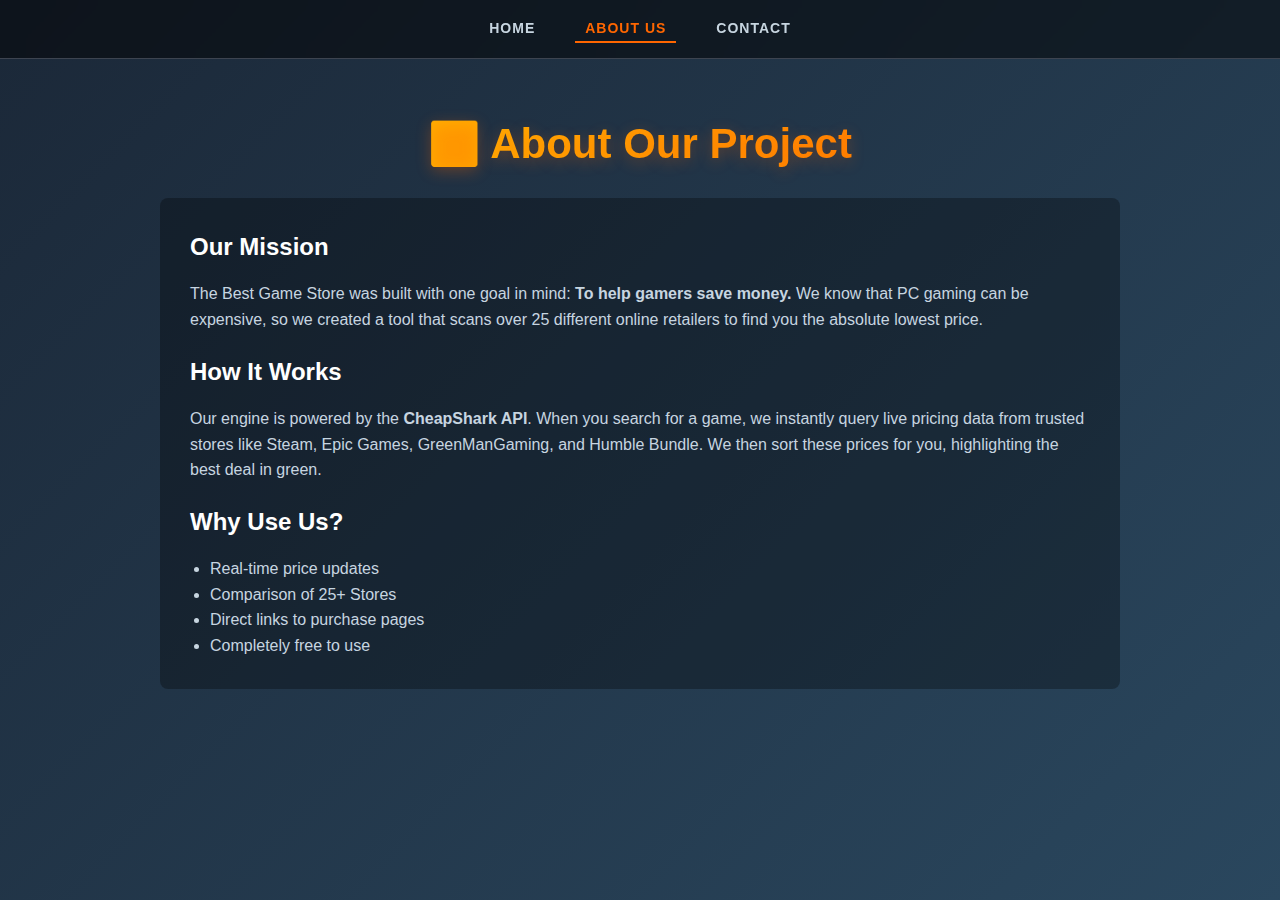
<file: about.html>
<!DOCTYPE html>
<html lang="en">
<head>
    <meta charset="UTF-8">
    <meta name="viewport" content="width=device-width, initial-scale=1.0">
    <title>About Us - The Best Game Store</title>
    <link rel="stylesheet" href="style.css">
</head>
<body>

    <nav class="navbar">
        <div class="nav-content">
            <a href="index.html" class="nav-link">Home</a>
            <a href="about.html" class="nav-link active">About Us</a>
            <a href="contact.html" class="nav-link">Contact</a>
        </div>
    </nav>

    <div class="container">
        <div class="logo">ℹ️ About Our Project</div>

        <div style="background: rgba(0,0,0,0.3); padding: 30px; border-radius: 8px; line-height: 1.6;">
            <h2 style="color: white; margin-bottom: 15px;">Our Mission</h2>
            <p style="margin-bottom: 20px;">
                The Best Game Store was built with one goal in mind: <strong>To help gamers save money.</strong> 
                We know that PC gaming can be expensive, so we created a tool that scans over 25 different online 
                retailers to find you the absolute lowest price.
            </p>

            <h2 style="color: white; margin-bottom: 15px;">How It Works</h2>
            <p style="margin-bottom: 20px;">
                Our engine is powered by the <strong>CheapShark API</strong>. When you search for a game, 
                we instantly query live pricing data from trusted stores like Steam, Epic Games, GreenManGaming, 
                and Humble Bundle. We then sort these prices for you, highlighting the best deal in green.
            </p>

            <h2 style="color: white; margin-bottom: 15px;">Why Use Us?</h2>
            <ul style="margin-left: 20px; color: #c7d5e0;">
                <li>Real-time price updates</li>
                <li>Comparison of 25+ Stores</li>
                <li>Direct links to purchase pages</li>
                <li>Completely free to use</li>
            </ul>
        </div>
    </div>

</body>
</html>
</file>
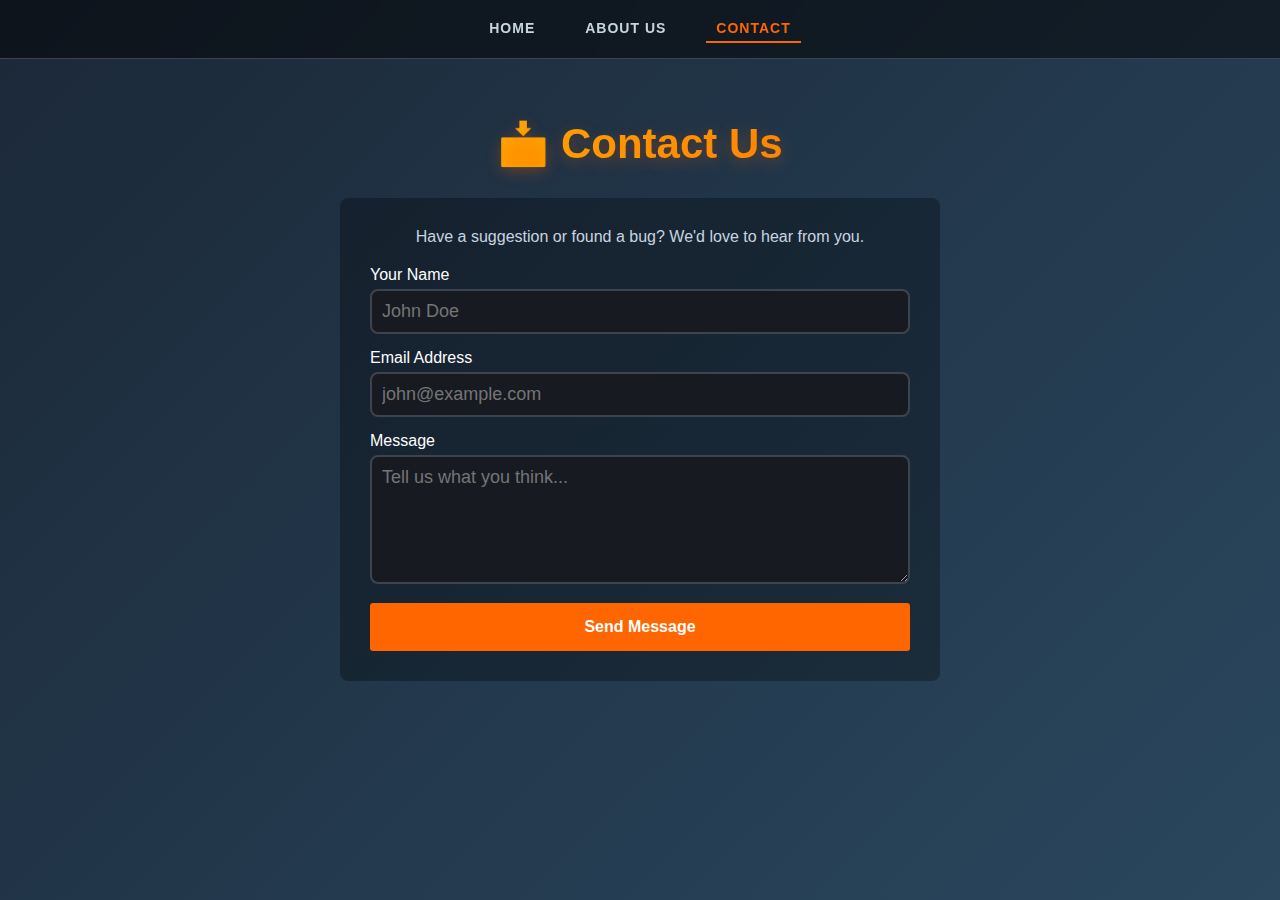
<file: contact.html>
<!DOCTYPE html>
<html lang="en">
<head>
    <meta charset="UTF-8">
    <meta name="viewport" content="width=device-width, initial-scale=1.0">
    <title>Contact - The Best Game Store</title>
    <link rel="stylesheet" href="style.css">
</head>
<body>

    <nav class="navbar">
        <div class="nav-content">
            <a href="index.html" class="nav-link">Home</a>
            <a href="about.html" class="nav-link">About Us</a>
            <a href="contact.html" class="nav-link active">Contact</a>
        </div>
    </nav>

    <div class="container">
        <div class="logo">📩 Contact Us</div>

        <div style="background: rgba(0,0,0,0.3); padding: 30px; border-radius: 8px; max-width: 600px; margin: 0 auto;">
            <p style="margin-bottom: 20px; text-align: center;">
                Have a suggestion or found a bug? We'd love to hear from you.
            </p>

            <form action="#" style="display: flex; flex-direction: column; gap: 15px;">
                
                <div>
                    <label style="display: block; margin-bottom: 5px; color: white;">Your Name</label>
                    <input type="text" class="search-input" placeholder="John Doe" style="padding: 10px;">
                </div>

                <div>
                    <label style="display: block; margin-bottom: 5px; color: white;">Email Address</label>
                    <input type="email" class="search-input" placeholder="john@example.com" style="padding: 10px;">
                </div>

                <div>
                    <label style="display: block; margin-bottom: 5px; color: white;">Message</label>
                    <textarea class="search-input" rows="5" placeholder="Tell us what you think..." style="padding: 10px; font-family: inherit;"></textarea>
                </div>

                <button type="submit" class="deal-btn" style="width: 100%; padding: 15px; font-size: 16px; border: none; cursor: pointer;">
                    Send Message
                </button>

            </form>
        </div>
    </div>

</body>
</html>
</file>
<file: style.css>
/* --- RESET & BASE --- */
* { margin: 0; padding: 0; box-sizing: border-box; }

body {
    font-family: 'Segoe UI', Tahoma, Geneva, Verdana, sans-serif;
    background: linear-gradient(135deg, #1b2838 0%, #2a475e 100%);
    color: #c7d5e0;
    min-height: 100vh;
    display: flex;
    flex-direction: column;
    align-items: center;
}

.container {
    width: 100%;
    max-width: 1000px; /* Widened slightly for grid */
    padding: 40px 20px;
}

/* --- HEADER --- */
.logo {
    text-align: center;
    font-size: 42px;
    font-weight: 800;
    margin-bottom: 30px;
    background: linear-gradient(90deg, #ffcc00 0%, #ff6600 100%); /* New Gold/Orange Theme */
    -webkit-background-clip: text;
    -webkit-text-fill-color: transparent;
    text-shadow: 0 4px 15px rgba(255, 102, 0, 0.3);
}

.search-box {
    position: relative;
    margin-bottom: 40px;
    box-shadow: 0 8px 25px rgba(0,0,0,0.5);
    border-radius: 8px;
    max-width: 800px;
    margin-left: auto;
    margin-right: auto;
}

.search-input {
    width: 100%;
    padding: 20px 25px;
    font-size: 18px;
    background: #171a21;
    border: 2px solid #3d4450;
    border-radius: 8px;
    color: white;
    outline: none;
    transition: border-color 0.3s;
}

.search-input:focus {
    border-color: #ff6600; /* Matching new theme */
}

/* --- FEATURED SECTION --- */
.section-title {
    color: white;
    margin-bottom: 20px;
    font-size: 24px;
    border-bottom: 2px solid #3d4450;
    padding-bottom: 10px;
}

.featured-grid {
    display: grid;
    grid-template-columns: repeat(auto-fill, minmax(200px, 1fr));
    gap: 20px;
    margin-bottom: 40px;
}

.featured-card {
    background: rgba(0, 0, 0, 0.3);
    border-radius: 8px;
    overflow: hidden;
    cursor: pointer;
    transition: transform 0.3s, box-shadow 0.3s;
    position: relative;
}

.featured-card:hover {
    transform: translateY(-5px);
    box-shadow: 0 10px 20px rgba(0,0,0,0.5);
    background: rgba(255, 255, 255, 0.05);
}

.featured-thumb {
    width: 100%;
    height: 120px;
    object-fit: cover;
}

.featured-info {
    padding: 12px;
}

.featured-title {
    font-size: 14px;
    font-weight: bold;
    color: white;
    white-space: nowrap;
    overflow: hidden;
    text-overflow: ellipsis;
    margin-bottom: 8px;
}

.featured-price {
    color: #a4d007;
    font-weight: bold;
    font-size: 16px;
    display: flex;
    justify-content: space-between;
    align-items: center;
}

.discount-tag {
    background: #4c6b22;
    color: #a4d007;
    padding: 2px 6px;
    border-radius: 4px;
    font-size: 12px;
}

/* --- SEARCH RESULTS --- */
.results-list {
    display: grid;
    gap: 15px;
    max-width: 800px;
    margin: 0 auto;
}

.game-result-card {
    background: rgba(0, 0, 0, 0.3);
    display: flex;
    align-items: center;
    padding: 10px;
    border-radius: 6px;
    cursor: pointer;
    transition: transform 0.2s, background 0.2s;
    border: 1px solid transparent;
}

.game-result-card:hover {
    transform: translateX(5px);
    background: rgba(255, 255, 255, 0.05);
    border-color: #ff6600;
}

.thumb {
    width: 120px;
    height: 55px;
    object-fit: cover;
    border-radius: 4px;
    margin-right: 15px;
}

.game-info h3 { font-size: 16px; color: white; }
.click-hint { margin-left: auto; font-size: 12px; color: #ff6600; opacity: 0.7; }

/* --- COMPARISON VIEW --- */
#comparison-view {
    display: none;
    animation: fadeIn 0.4s ease;
    max-width: 800px;
    margin: 0 auto;
}

.selected-header {
    display: flex;
    align-items: center;
    margin-bottom: 25px;
    background: rgba(0,0,0,0.4);
    padding: 20px;
    border-radius: 8px;
    border-left: 5px solid #ff6600;
}

.selected-thumb {
    width: 100px;
    border-radius: 4px;
    margin-right: 20px;
    box-shadow: 0 4px 10px rgba(0,0,0,0.5);
}

.game-title-header { color: white; margin-bottom: 5px; }
.store-count-text { color: #8f98a0; }

.back-btn {
    background: transparent;
    border: none;
    color: #8f98a0;
    cursor: pointer;
    margin-bottom: 10px;
    font-size: 14px;
}
.back-btn:hover { text-decoration: underline; color: white; }

/* --- PRICE TABLE --- */
.price-table {
    width: 100%;
    border-collapse: separate;
    border-spacing: 0 8px;
}

.price-row { background: #16202d; }
.price-row td { padding: 15px 20px; }
.price-row:first-child td:first-child { border-top-left-radius: 6px; border-bottom-left-radius: 6px; }
.price-row:last-child td:last-child { border-top-right-radius: 6px; border-bottom-right-radius: 6px; }

/* Best Deal Highlight */
.best-deal-row {
    background: linear-gradient(90deg, rgba(76, 107, 34, 0.9) 0%, rgba(22, 32, 45, 1) 100%);
    border: 1px solid #a4d007;
    transform: scale(1.02);
    box-shadow: 0 5px 15px rgba(0,0,0,0.4);
    position: relative;
    z-index: 10;
}

.store-name { font-weight: bold; color: white; }
.price-tag { font-size: 18px; color: #a4d007; font-weight: bold; text-align: right; }
.price-tag.expensive { color: #c7d5e0; font-size: 16px; }

.deal-btn {
    background: #ff6600; /* Orange Button */
    color: white;
    padding: 8px 15px;
    text-decoration: none;
    font-weight: bold;
    border-radius: 3px;
    font-size: 13px;
    display: inline-block;
}
.deal-btn:hover { background: #ff8533; }

.best-badge {
    background: #a4d007;
    color: #1b2838;
    font-size: 10px;
    font-weight: 800;
    padding: 2px 6px;
    border-radius: 2px;
    text-transform: uppercase;
    margin-left: 10px;
}

/* --- NAVIGATION BAR --- */
.navbar {
    width: 100%;
    background: rgba(0, 0, 0, 0.5);
    padding: 15px 0;
    margin-bottom: 20px;
    border-bottom: 1px solid #3d4450;
    backdrop-filter: blur(10px); /* Glass effect */
}

.nav-content {
    max-width: 1000px;
    margin: 0 auto;
    display: flex;
    justify-content: center;
    gap: 30px;
}

.nav-link {
    color: #c7d5e0;
    text-decoration: none;
    font-weight: bold;
    text-transform: uppercase;
    font-size: 14px;
    letter-spacing: 1px;
    padding: 5px 10px;
    transition: color 0.3s;
}

.nav-link:hover {
    color: #ff6600; /* Orange highlight */
}

.nav-link.active {
    color: #ff6600;
    border-bottom: 2px solid #ff6600;
}

/* --- NEW: STATS BAR --- */
.stats-bar {
    display: flex;
    justify-content: space-around;
    background: rgba(0, 0, 0, 0.2);
    padding: 20px;
    border-radius: 8px;
    margin-bottom: 40px;
    border: 1px solid rgba(255, 255, 255, 0.1);
}

.stat-item {
    text-align: center;
}

.stat-number {
    display: block;
    font-size: 24px;
    font-weight: 800;
    color: #ff6600;
}

.stat-label {
    font-size: 12px;
    color: #8f98a0;
    text-transform: uppercase;
    letter-spacing: 1px;
}

/* --- NEW: FOOTER --- */
.site-footer {
    width: 100%;
    text-align: center;
    padding: 30px;
    margin-top: auto; /* Pushes footer to bottom */
    background: #12141a;
    color: #565d66;
    font-size: 14px;
    border-top: 1px solid #1e232b;
}

@keyframes fadeIn { from { opacity: 0; transform: translateY(10px); } to { opacity: 1; transform: translateY(0); } }
.loading { text-align: center; color: #8f98a0; margin-top: 20px; }
</file>
